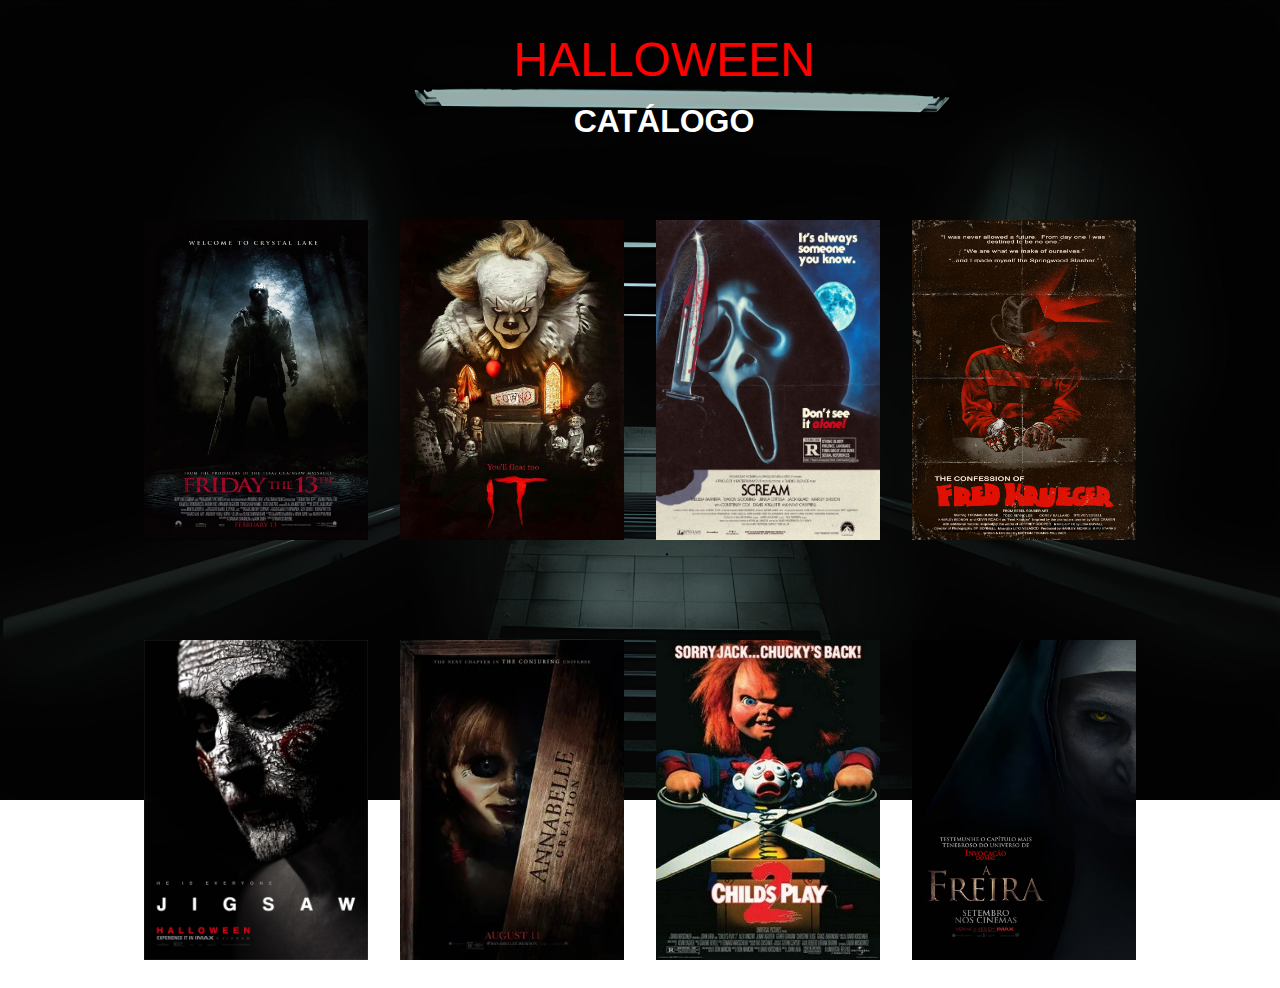
<file: index.html>
<!DOCTYPE html>
<html lang="en">
<head>
    <meta charset="UTF-8">
    <meta http-equiv="X-UA-Compatible" content="IE=edge">
    <meta name="viewport" content="width=device-width, initial-scale=1.0">
    <title>Personagens</title>
    <link rel="stylesheet" href="./CSS/index.css">
</head>
<body>
<nav>HALLOWEEN</nav>
<h1 class="titulo">CATÁLOGO</h1>
<div class="divbody">
<a href="./paginas/jason.html"><img src="./img/jason.webp" alt="" class="img"></a>
<a href="./paginas/it.html"><img src="./img/it.jpg" alt="" class="img"></a>
<a href="./paginas/panico.html"><img src="./img/ghos face.jpg" alt="" class="img"></a>
<a href="./paginas/freddy.html"><img src="./img/freddykrueger.jpg" alt="" class="img"></a>
</div>
<div class="divbody">
    <a href="./paginas/jigsaw.html"><img src="./img/jigsaw.jpg" alt="" class="img"></a>
    <a href="./paginas/annabele.html"><img src="./img/anabelle.webp" alt="" class="img"></a>
    <a href="./paginas/chucky.html"><img src="./img/chucky.jpg" alt="" class="img"></a>
    <a href="./paginas/freira.html"><img src="./img/freira.jpg" alt="" class="img"></a>
</div>
</body>
</html>
</file>
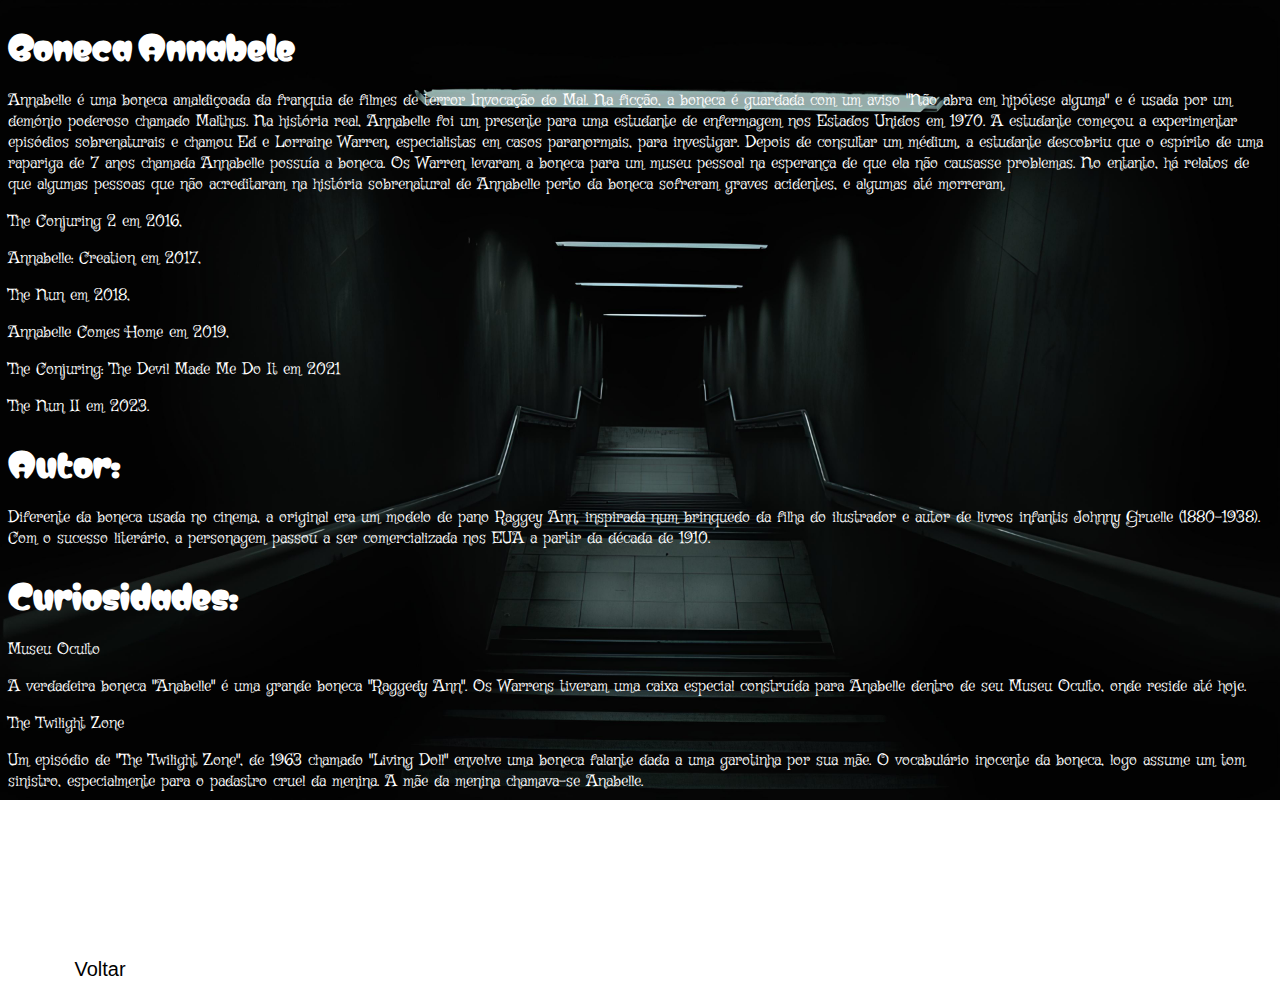
<file: paginas/annabele.html>
<!DOCTYPE html>
<html lang="en">
<head>
    <meta charset="UTF-8">
    <meta name="viewport" content="width=device-width, initial-scale=1.0">
    <link rel="stylesheet" href="../CSS/annabele.css">
    <title>Annabele</title>
</head>
<body>
   <h1> Boneca Annabele</h1> 

<p>Annabelle é uma boneca amaldiçoada da franquia de filmes de terror Invocação do Mal. Na ficção, a boneca é guardada com um aviso "Não abra em hipótese alguma" e é usada por um demónio poderoso chamado Malthus.
Na história real, Annabelle foi um presente para uma estudante de enfermagem nos Estados Unidos em 1970. A estudante começou a experimentar episódios sobrenaturais e chamou Ed e Lorraine Warren, especialistas em casos paranormais, para investigar. Depois de consultar um médium, a estudante descobriu que o espírito de uma rapariga de 7 anos chamada Annabelle possuía a boneca. Os Warren levaram a boneca para um museu pessoal na esperança de que ela não causasse problemas. No entanto, há relatos de que algumas pessoas que não acreditaram na história sobrenatural de Annabelle perto da boneca sofreram graves acidentes, e algumas até morreram. </p>

<p>The Conjuring 2 em 2016,</p>
<p>Annabelle: Creation em 2017,</p> 
<p>The Nun em 2018, </p>
<p>Annabelle Comes Home em 2019,</p> 
<p>The Conjuring: The Devil Made Me Do It em 2021 </p>
<p>The Nun II em 2023.</p>



<h1>Autor:</h1>

<p>Diferente da boneca usada no cinema, a original era um modelo de pano Raggey Ann, inspirada num brinquedo da filha do ilustrador e autor de livros infantis Johnny Gruelle (1880-1938). Com o sucesso literário, a personagem passou a ser comercializada nos EUA a partir da década de 1910.</p>

<H1> Curiosidades:</H1>

<P> Museu Oculto </P>
<P> A verdadeira boneca "Anabelle" é uma grande boneca "Raggedy Ann". Os Warrens tiveram uma caixa especial construída para Anabelle dentro de seu Museu Oculto, onde reside até hoje.</P>

<P> The Twilight Zone</P>
<P> Um episódio de "The Twilight Zone", de 1963 chamado "Living Doll" envolve uma boneca falante dada a uma garotinha por sua mãe. O vocabulário inocente da boneca, logo assume um tom sinistro, especialmente para o padastro cruel da menina. A mãe da menina chamava-se Anabelle.</P>

<P> Intérprete de Mia </P>
<P>Anabelle é o primeiro nome da atriz que interpreta Mia.</P>
<p>A boneca Annabelle original está guardada no museu dos Warren, em Monroe, Connecticut, desde 1970. O museu, que está em posse da família do casal hoje em dia, abriga alguns dos itens sobrenaturais que foram investigados pelo casal.</p>
<a href="../index.html"><button class="botao">Voltar</button></a>


</body>
</html>
</file>
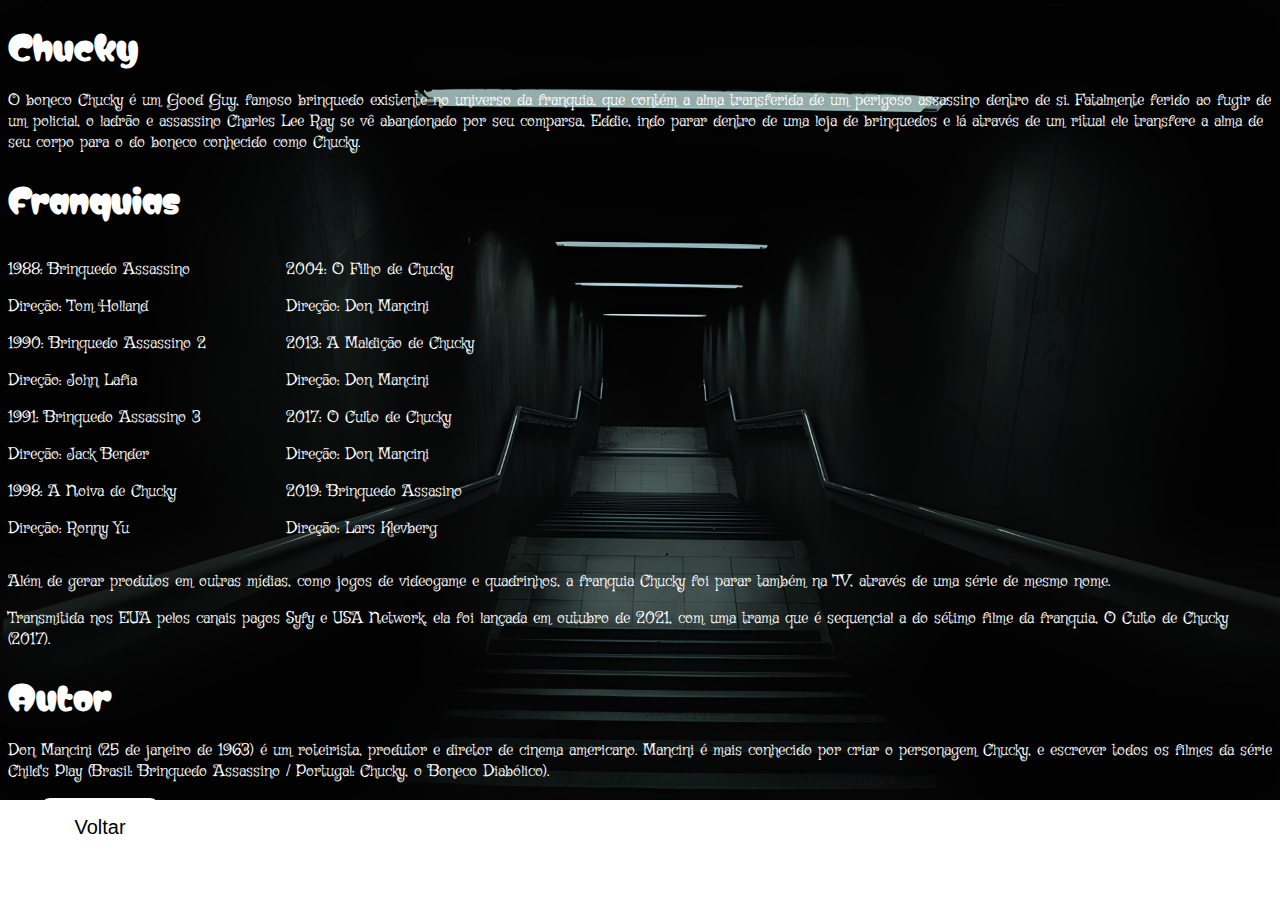
<file: paginas/chucky.html>
<!DOCTYPE html>
<html lang="en">
<head>
    <meta charset="UTF-8">
    <meta http-equiv="X-UA-Compatible" content="IE=edge">
    <meta name="viewport" content="width=, initial-scale=1.0">
    <link rel="stylesheet" href="../CSS/annabele.css">
    <title>Chucky</title>
</head>
<body>
    <h1>Chucky</h1>

<p> O boneco Chucky é um Good Guy, famoso brinquedo existente no universo da franquia, que contém a alma transferida de um perigoso assassino dentro de si. Fatalmente ferido ao fugir de um policial, o ladrão e assassino Charles Lee Ray se vê abandonado por seu comparsa, Eddie, indo parar dentro de uma loja de brinquedos e lá através de um ritual ele transfere a alma de seu corpo para o do boneco conhecido como Chucky.</p>

<h1>Franquias</h1> 

<div class="body1">
<div class="filmes">
    <p>1988:	Brinquedo Assassino</p>	
    <p>Direção: Tom Holland</p>	
    <p>1990: 	Brinquedo Assassino 2</p>
    <p>Direção:	John Lafia	</p>
    <p>1991: Brinquedo Assassino 3	</p>
    <p>Direção: Jack Bender</p>
    <p>1998: A Noiva de Chucky	</p>
    <p>Direção: Ronny Yu	</p>
</div>
<div class="filmes">
    <p>2004: O Filho de Chucky	</p>
    <p>Direção: Don Mancini	</p>
    <p>2013: A Maldição de Chucky	</p>
    <p>Direção: Don Mancini	</p>
    <p>2017: O Culto de Chucky	</p>
    <p>Direção: Don Mancini</p>
    <p>2019: Brinquedo Assasino</p>
    <p>Direção: Lars Klevberg</p>
 
</div>
</div>

<p> Além de gerar produtos em outras mídias, como jogos de videogame e quadrinhos, a franquia Chucky foi parar também na TV, através de uma série de mesmo nome.</p>

<p>Transmitida nos EUA pelos canais pagos Syfy e USA Network, ela foi lançada em outubro de 2021, com uma trama que é sequencial a do sétimo filme da franquia, O Culto de Chucky (2017).</p>

<h1> Autor </h1>
<p> Don Mancini (25 de janeiro de 1963) é um roteirista, produtor e diretor de cinema americano. Mancini é mais conhecido por criar o personagem Chucky, e escrever todos os filmes da série Child's Play (Brasil: Brinquedo Assassino / Portugal: Chucky, o Boneco Diabólico).</p>

<a href="../index.html"><button class="botao">Voltar</button></a>
</body>
</html>
</file>
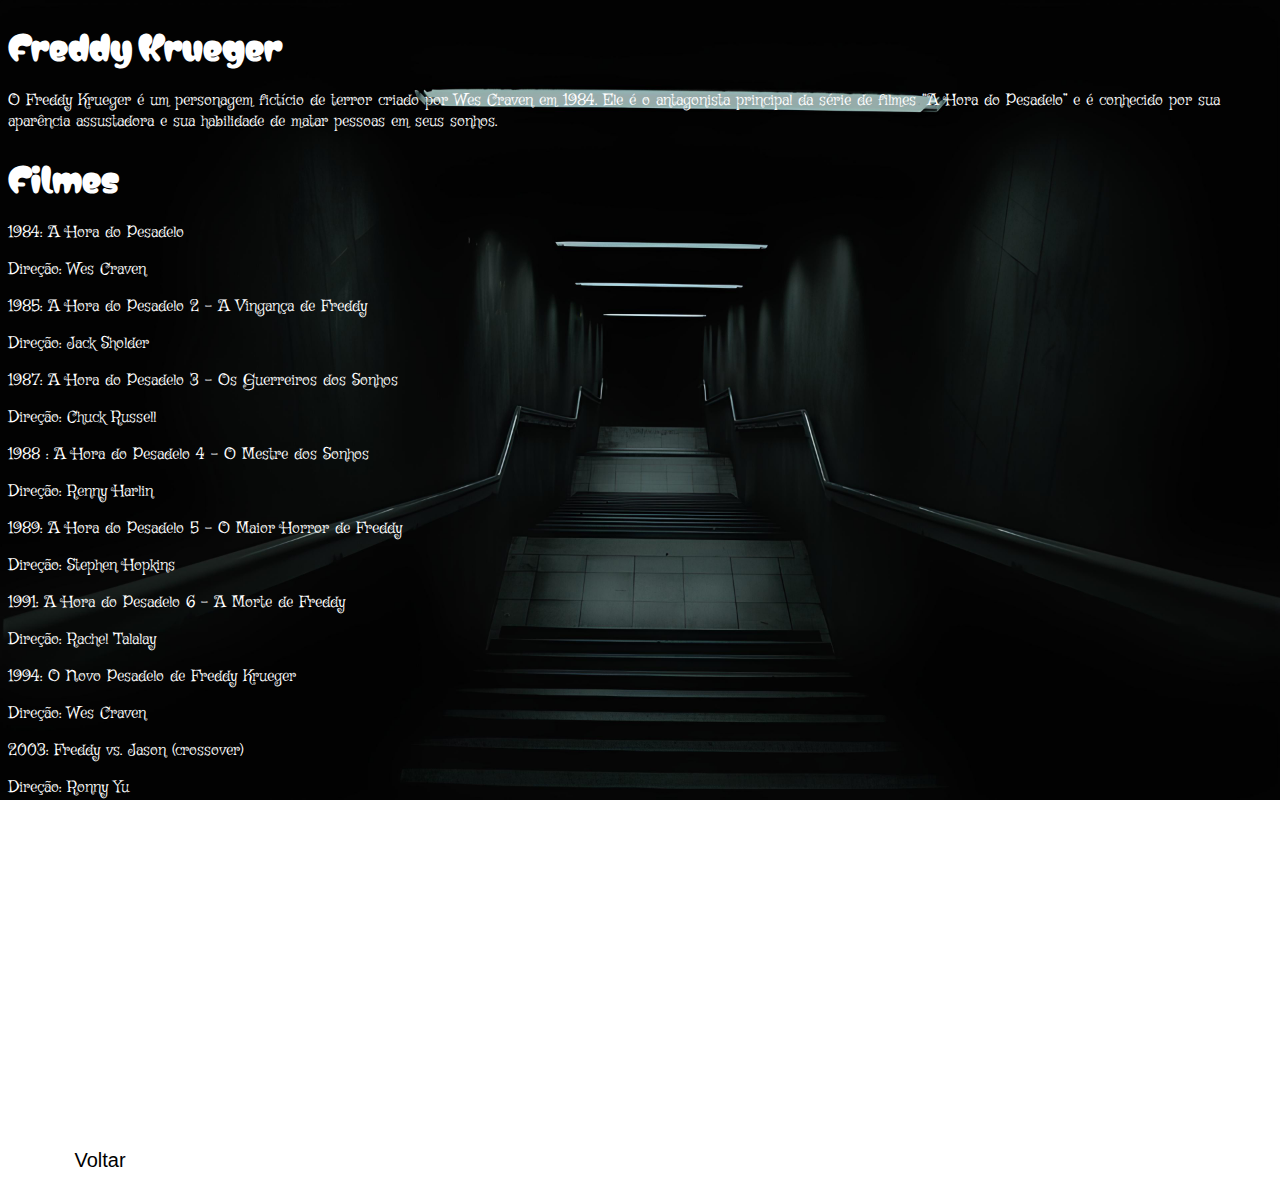
<file: paginas/freddy.html>
<!DOCTYPE html>
<html lang="en">
<head>
    <meta charset="UTF-8">
    <meta http-equiv="X-UA-Compatible" content="IE=edge">
    <meta name="viewport" content="width=device-width, initial-scale=1.0">
    <link rel="stylesheet" href="../CSS/annabele.css">
    <title>Freddy Krueger</title>
</head>
<body>
<h1>Freddy Krueger</h1>

<p> O Freddy Krueger é um personagem fictício de terror criado por Wes Craven em 1984. Ele é o antagonista principal da série de filmes “A Hora do Pesadelo” e é conhecido por sua aparência assustadora e sua habilidade de matar pessoas em seus sonhos.</p>

<h1>Filmes </h1>
<p> 1984: 	A Hora do Pesadelo</p>	
<p> Direção: Wes Craven</p>
<p> 1985:	A Hora do Pesadelo 2 – A Vingança de Freddy	</p>
<p> Direção: Jack Sholder</p>
<p> 1987:	A Hora do Pesadelo 3 – Os Guerreiros dos Sonhos	</p>
<p> Direção: Chuck Russell </p>
<p> 1988	: A Hora do Pesadelo 4 – O Mestre dos Sonhos</p>
<p> Direção:	Renny Harlin</p>	
<p> 1989:	A Hora do Pesadelo 5 – O Maior Horror de Freddy</p>
<p> Direção:	Stephen Hopkins	</p>
<p> 1991: A Hora do Pesadelo 6 – A Morte de Freddy</p>
<p> Direção:	Rachel Talalay</p>
<p> 1994:	O Novo Pesadelo de Freddy Krueger</p>	
<p> Direção: Wes Craven	</p>
<p> 2003: 	Freddy vs. Jason (crossover)</p>	
<p> Direção: Ronny Yu</p>	
<p> 2010:	A Hora do Pesadelo (reboot)</p>
<p> Direção:	Samuel Bayer</p>

<h1> Autor </h1>
 <p> Wes Craven </p>

<h1> Curiosidade</h1>
<p> Craven se inspirou em um velho que o assustou em sua infância para desenvolver alguns trejeitos de Freddy Krueger, levando em consideração o que o assustou naquele senhor. Já o nome do vilão veio de um menino que praticava bullying com Craven na infância - chamado Fred Krueger.</p>

<a href="../index.html"><button class="botao">Voltar</button></a>
</body>
</html>
</file>
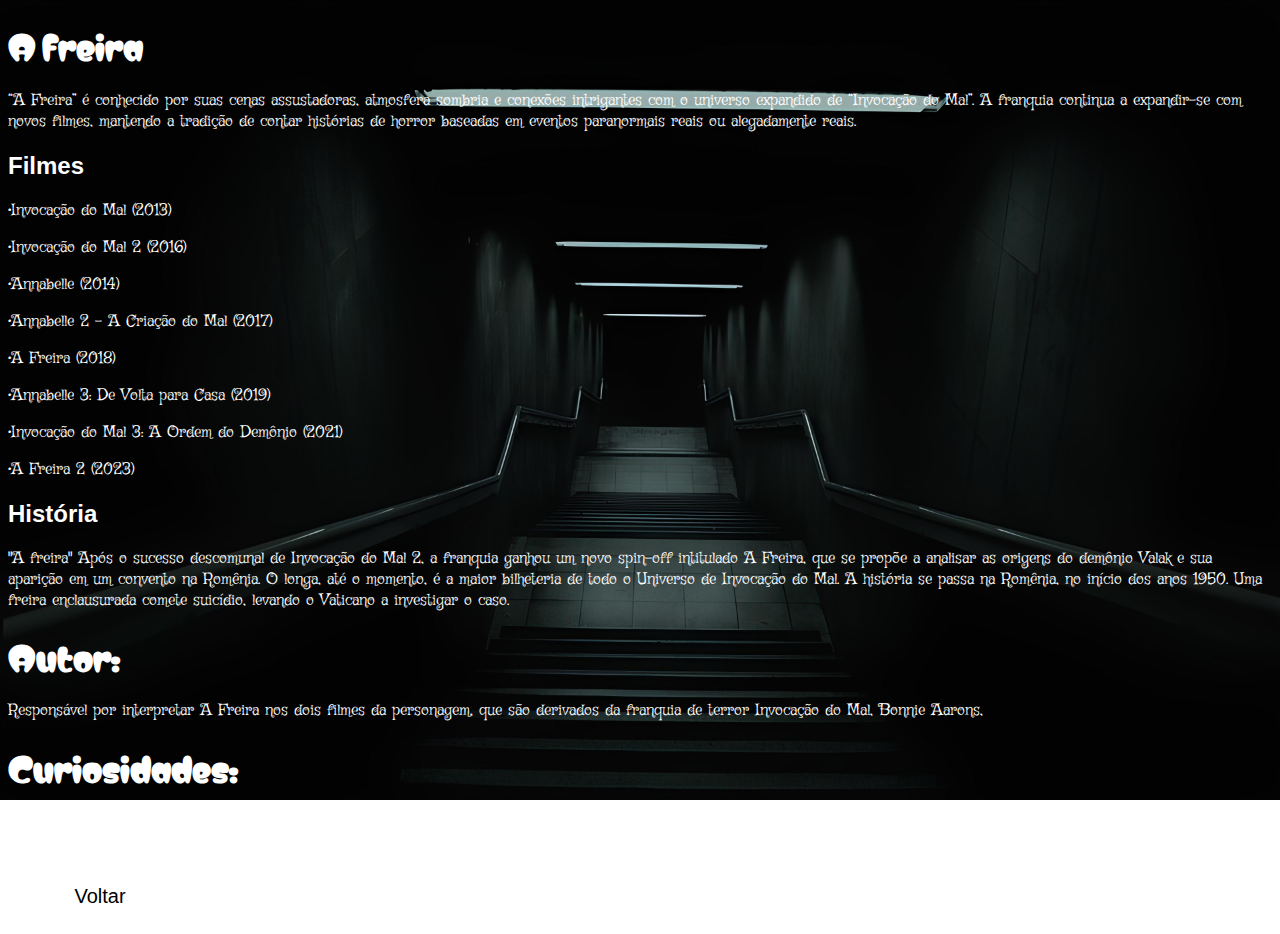
<file: paginas/freira.html>
<!DOCTYPE html>
<html lang="en">
<head>
    <meta charset="UTF-8">
    <meta http-equiv="X-UA-Compatible" content="IE=edge">
    <meta name="viewport" content="width=0, initial-scale=1.0">
    <link rel="stylesheet" href="../CSS/annabele.css">
    <title>Freira</title>   
</head>
<body>
<h1>A freira</h1>
<p> “A Freira” é conhecido por suas cenas assustadoras, atmosfera sombria e conexões intrigantes com o universo expandido de “Invocação do Mal”. A franquia continua a expandir-se com novos filmes, mantendo a tradição de contar histórias de horror baseadas em eventos paranormais reais ou alegadamente reais.</p>
<h2>Filmes</h2>
<p>•Invocação do Mal (2013) </p>
<p>•Invocação do Mal 2 (2016)</p>
<p>•Annabelle (2014)</p>
<p>•Annabelle 2 - A Criação do Mal (2017)</p>
<p>•A Freira (2018)</p>
<p>•Annabelle 3: De Volta para Casa (2019)</p>
<p>•Invocação do Mal 3: A Ordem do Demônio (2021)</p>
<p>•A Freira 2 (2023)</p>
<h2>História</h2>
<p> "A freira" Após o sucesso descomunal de Invocação do Mal 2, a franquia ganhou um novo spin-off intitulado A Freira, que se propõe a analisar as origens do demônio Valak e sua aparição em um convento na Romênia. O longa, até o momento, é a maior bilheteria de todo o Universo de Invocação do Mal.
A história se passa na Romênia, no início dos anos 1950. Uma freira enclausurada comete suicídio, levando o Vaticano a investigar o caso.</p>
<H1>Autor: </H1>
<p> Responsável por interpretar A Freira nos dois filmes da personagem, que são derivados da franquia de terror Invocação do Mal, Bonnie Aarons,</p>
<h1> Curiosidades: </h1>
<p> Inspiração. O personagem da freira Valak foi inspirado em uma pintura do artista romeno Srdjan Segan, intitulada “Valak, o demônio das mentiras”.</p>
<br>
<a href="../index.html"><button class="botao">Voltar</button></a>
</body>
</html>
</file>
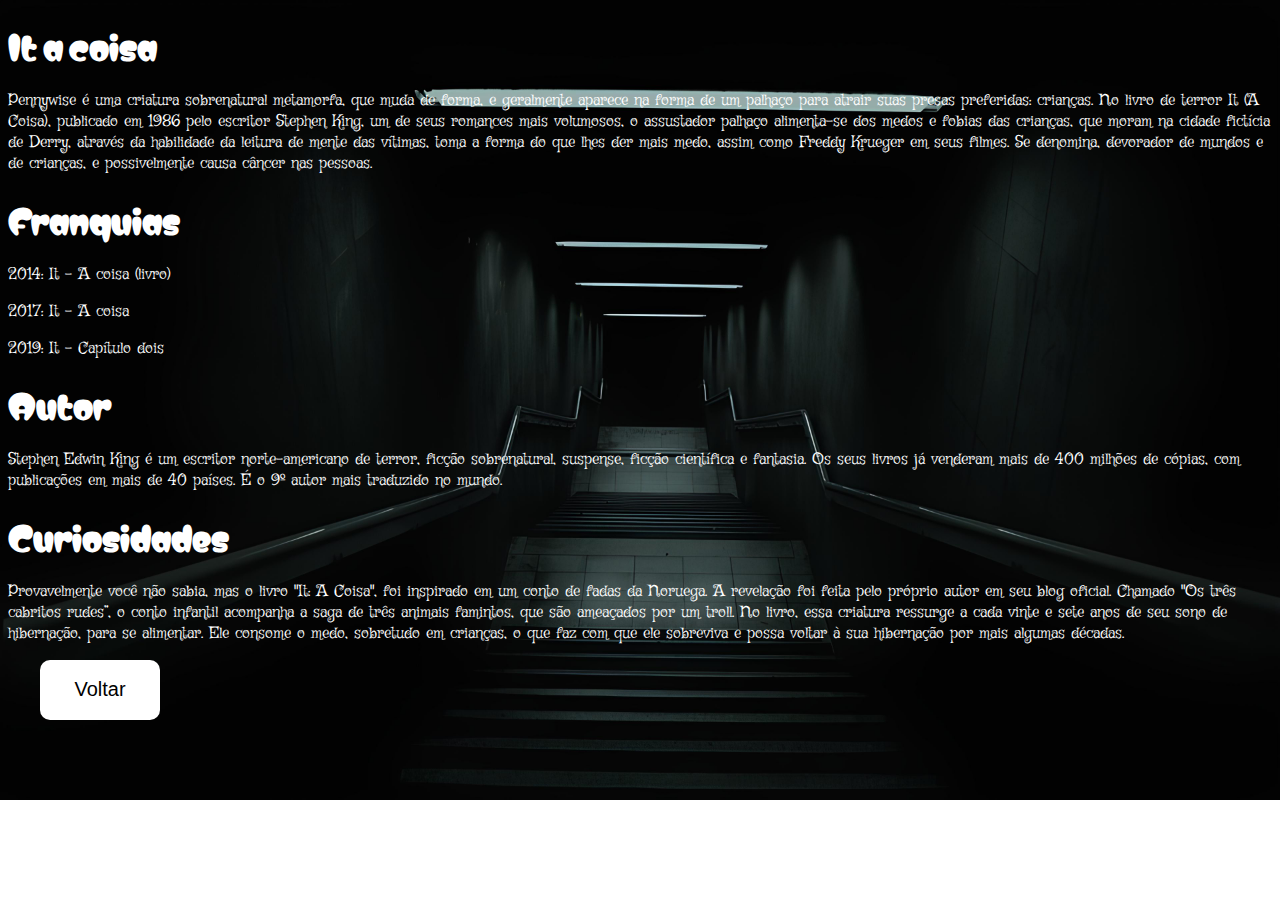
<file: paginas/it.html>
<!DOCTYPE html>
<html lang="en">
<head>
    <meta charset="UTF-8">
    <meta http-equiv="X-UA-Compatible" content="IE=edge">
    <meta name="viewport" content="width=device-width, initial-scale=1.0">
    <link rel="stylesheet" href="../CSS/annabele.css">
    <title> Pennywise</title>
</head>
<body>
   <h1> It a coisa </h1> 
<p>  Pennywise é uma criatura sobrenatural metamorfa, que muda de forma, e geralmente aparece na forma de um palhaço para atrair suas presas preferidas: crianças. No livro de terror It (A Coisa), publicado em 1986 pelo escritor Stephen King, um de seus romances mais volumosos, o assustador palhaço alimenta-se dos medos e fobias das crianças, que moram na cidade fictícia de Derry, através da habilidade da leitura de mente das vítimas, toma a forma do que lhes der mais medo, assim como Freddy Krueger em seus filmes. Se denomina, devorador de mundos e de crianças, e possivelmente causa câncer nas pessoas.</p>

<h1> Franquias</h1>
<p> 2014: It - A coisa (livro)</p>
<p>2017: It - A coisa </p>
<p> 2019: It - Capítulo dois</p>

<h1>Autor </h1>
<p>Stephen Edwin King é um escritor norte-americano de terror, ficção sobrenatural, suspense, ficção científica e fantasia. Os seus livros já venderam mais de 400 milhões de cópias, com publicações em mais de 40 países. É o 9º autor mais traduzido no mundo.</p>

<h1>Curiosidades </h1>
<p>Provavelmente você não sabia, mas o livro "It: A Coisa", foi inspirado em um conto de fadas da Noruega. A revelação foi feita pelo próprio autor em seu blog oficial. Chamado "Os três cabritos rudes”, o conto infantil acompanha a saga de três animais famintos, que são ameaçados por um troll.
No livro, essa criatura ressurge a cada vinte e sete anos de seu sono de hibernação, para se alimentar. Ele consome o medo, sobretudo em crianças, o que faz com que ele sobreviva e possa voltar à sua hibernação por mais algumas décadas.</p>

<a href="../index.html"><button class="botao">Voltar</button></a> 
</body>
</html>
</file>
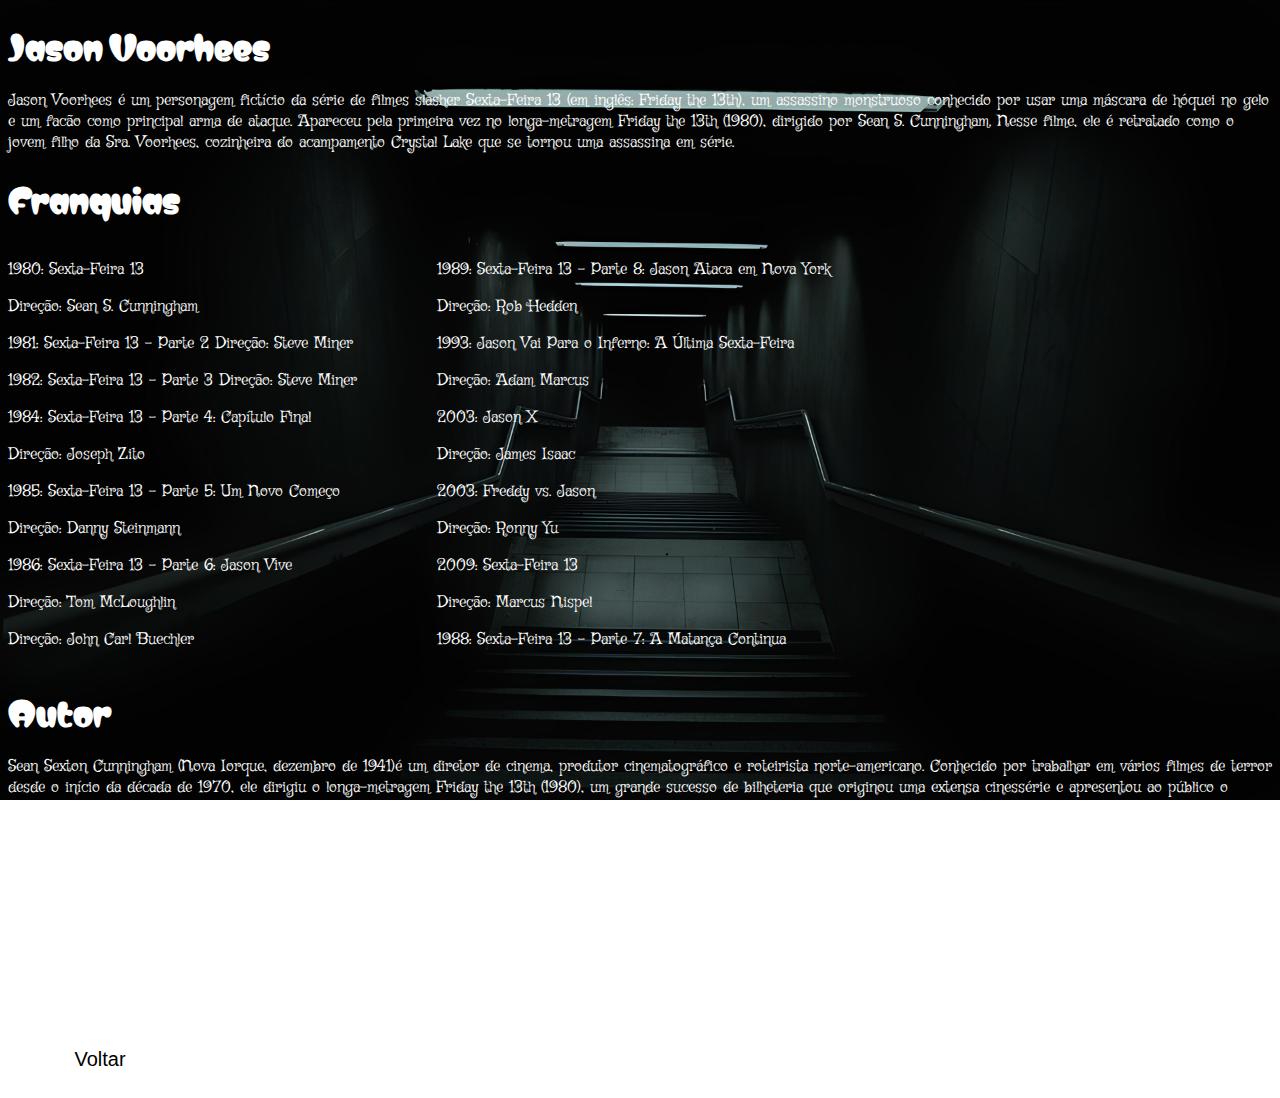
<file: paginas/jason.html>
<!DOCTYPE html>
<html lang="en">
<head>
    <meta charset="UTF-8">
    <meta http-equiv="X-UA-Compatible" content="IE=edge">
    <meta name="viewport" content="width=device-width, initial-scale=1.0">
    <link rel="stylesheet" href="../CSS/annabele.css">
    <title>Jason Voorhees</title>
</head>
<body>
   <h1> Jason Voorhees</h1>
   <p>Jason Voorhees é um personagem fictício da série de filmes slasher Sexta-Feira 13 (em inglês: Friday the 13th), um assassino monstruoso conhecido por usar uma máscara de hóquei no gelo e um facão como principal arma de ataque. Apareceu pela primeira vez no longa-metragem Friday the 13th (1980), dirigido por Sean S. Cunningham. Nesse filme, ele é retratado como o jovem filho da Sra. Voorhees, cozinheira do acampamento Crystal Lake que se tornou uma assassina em série. </p>

<h1> Franquias</h1> 
<div class="body1">
    <div class="filmes">
        <p> 1980: Sexta-Feira 13</p>
        <p> Direção: Sean S. Cunningham</p>
        <p> 1981: Sexta-Feira 13 - Parte 2 Direção: Steve Miner</p>
        <p> 1982: Sexta-Feira 13 - Parte 3 Direção: Steve Miner</p>
        <p> 1984: Sexta-Feira 13 - Parte 4: Capítulo Final </p>
        <p>Direção: Joseph Zito</p>
        <p>1985: Sexta-Feira 13 - Parte 5: Um Novo Começo</p>
        <p>Direção: Danny Steinmann</p>
        <p>1986: Sexta-Feira 13 - Parte 6: Jason Vive</p>
        <p>Direção: Tom McLoughlin</p>
        <p>Direção: John Carl Buechler</p>
    </div>
    <div class="filmes">
        <p>1989: Sexta-Feira 13 - Parte 8: Jason Ataca em Nova York</p>
        <p>Direção: Rob Hedden</p>
        <p>1993: Jason Vai Para o Inferno: A Última Sexta-Feira</p>
        <p>Direção: Adam Marcus</p>
        <p>2003: Jason X</p>
        <p>Direção: James Isaac</p>
        <p>2003: Freddy vs. Jason</p>
        <p>Direção: Ronny Yu</p>
        <p>2009: Sexta-Feira 13</p>
        <p>Direção: Marcus Nispel</p>
        <p>1988: Sexta-Feira 13 - Parte 7: A Matança Continua</p>
     
    </div>
    </div>
<h1>Autor </h1>
<p> Sean Sexton Cunningham (Nova Iorque, dezembro de 1941)é um diretor de cinema, produtor cinematográfico e roteirista norte-americano. Conhecido por trabalhar em vários filmes de terror desde o início da década de 1970, ele dirigiu o longa-metragem Friday the 13th (1980), um grande sucesso de bilheteria que originou uma extensa cinessérie e apresentou ao público o assassino fictício Jason Voorhees, o qual tornou-se um dos personagens mais populares do cinema de terror.</p>

<h1>Curiosidades</h1>
<p>Jason Voorhees teve 12 máscaras ao longo dos filmes da série Sexta-Feira 13. A máscara de Jason foi desde um saco de pano amarrado na cabeça quando ele ainda era criança até uma versão futurista de sua clássica máscara de hóquei usada em Jason X, lançado em 2001.
O  primeiro filme da franquia Sexta-Feira 13 custou cerca de 550.000 dólares — mas depois do lançamento a bilheteira chegou perto dos 465 milhões de dólares. Um verdadeiro sucesso da história do terror.
Tom Savini, maquiador do longa, achou que seria melhor que Jason, sem a máscara, fosse deformado. Ao se envolver com os personagens, ele criou as deformações de Jason e entrava nas salas de cinemas apenas para observar a reação das pessoas ao se depararem com o personagem nas telonas.</p>

<a href="../index.html"><button class="botao">Voltar</button></a>
</body>
</html>
</file>
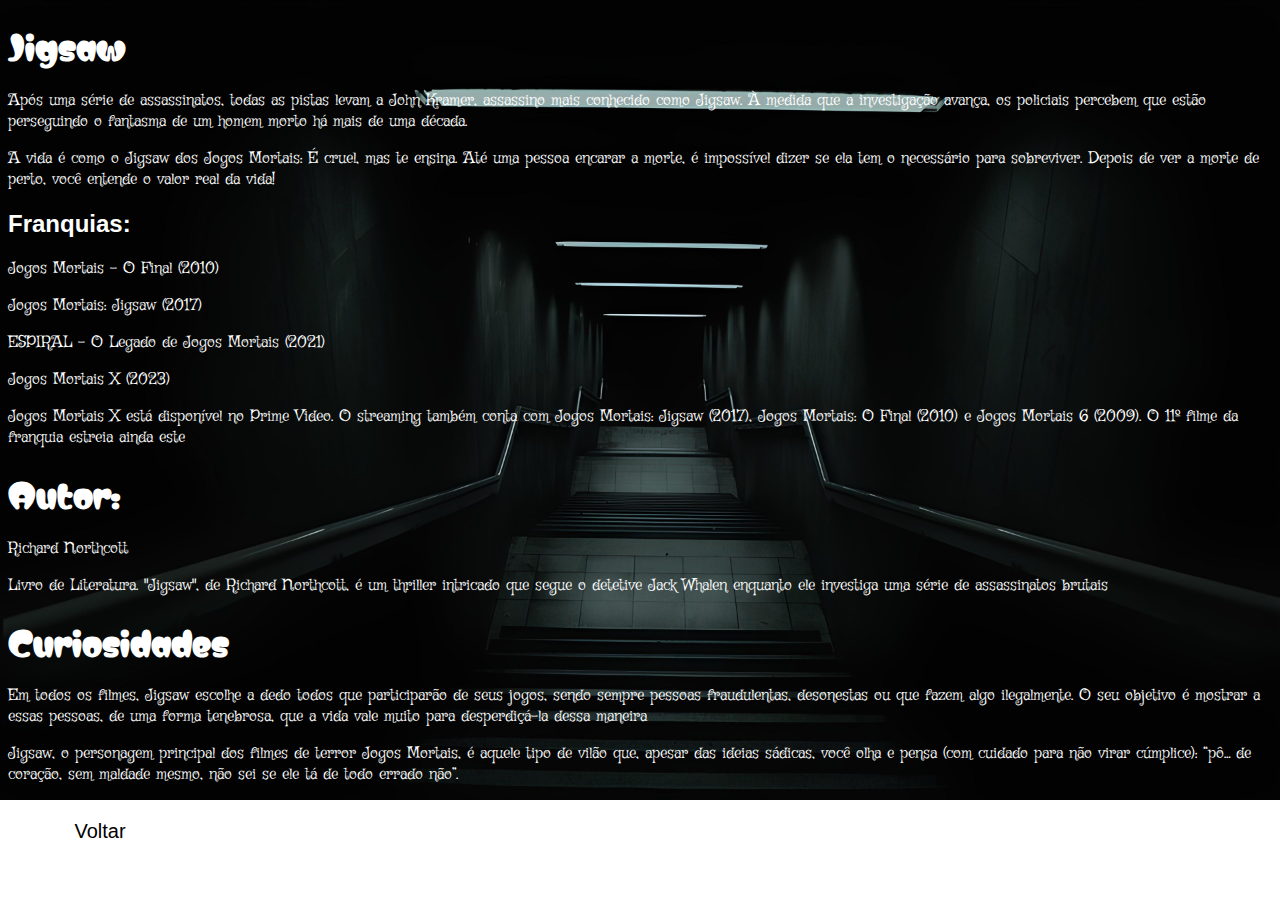
<file: paginas/jigsaw.html>
<!DOCTYPE html>
<html lang="en">
<head>
    <meta charset="UTF-8">
    <meta http-equiv="X-UA-Compatible" content="IE=edge">
    <meta name="viewport" content="width=device-width, initial-scale=1.0">
    <link rel="stylesheet" href="../CSS/annabele.css">
    <title>Jigsaw</title>
</head>
<body>
  <h1>Jigsaw</h1>

<p> Após uma série de assassinatos, todas as pistas levam a John Kramer, assassino mais conhecido como Jigsaw. À medida que a investigação avança, os policiais percebem que estão perseguindo o fantasma de um homem morto há mais de uma década.</p>

<p>A vida é como o Jigsaw dos Jogos Mortais: É cruel, mas te ensina. Até uma pessoa encarar a morte, é impossível dizer se ela tem o necessário para sobreviver. Depois de ver a morte de perto, você entende o valor real da vida!</p>

<h2>Franquias:</h2>

<P>Jogos Mortais – O Final (2010) </P>
  <P>Jogos Mortais: Jigsaw (2017) </P>
  <P> ESPIRAL – O Legado de Jogos Mortais (2021) </P>
  <P> Jogos Mortais X (2023)</p>

<p>Jogos Mortais X está disponível no Prime Video. O streaming também conta com Jogos Mortais: Jigsaw (2017), Jogos Mortais: O Final (2010) e Jogos Mortais 6 (2009). O 11º filme da franquia estreia ainda este</p>

<h1>Autor:</h1>

<p>Richard Northcott</p>
<p>Livro de Literatura. "Jigsaw", de Richard Northcott, é um thriller intricado que segue o detetive Jack Whalen enquanto ele investiga uma série de assassinatos brutais</p>
<h1> Curiosidades </h1>

<p> Em todos os filmes, Jigsaw escolhe a dedo todos que participarão de seus jogos, sendo sempre pessoas fraudulentas, desonestas ou que fazem algo ilegalmente. O seu objetivo é mostrar a essas pessoas, de uma forma tenebrosa, que a vida vale muito para desperdiçá-la dessa maneira </p>

<p> Jigsaw, o personagem principal dos filmes de terror Jogos Mortais, é aquele tipo de vilão que, apesar das ideias sádicas, você olha e pensa (com cuidado para não virar cúmplice): “pô… de coração, sem maldade mesmo, não sei se ele tá de todo errado não”. </p>

<a href="../index.html"><button class="botao">Voltar</button></a>
</body>
</html>
</file>
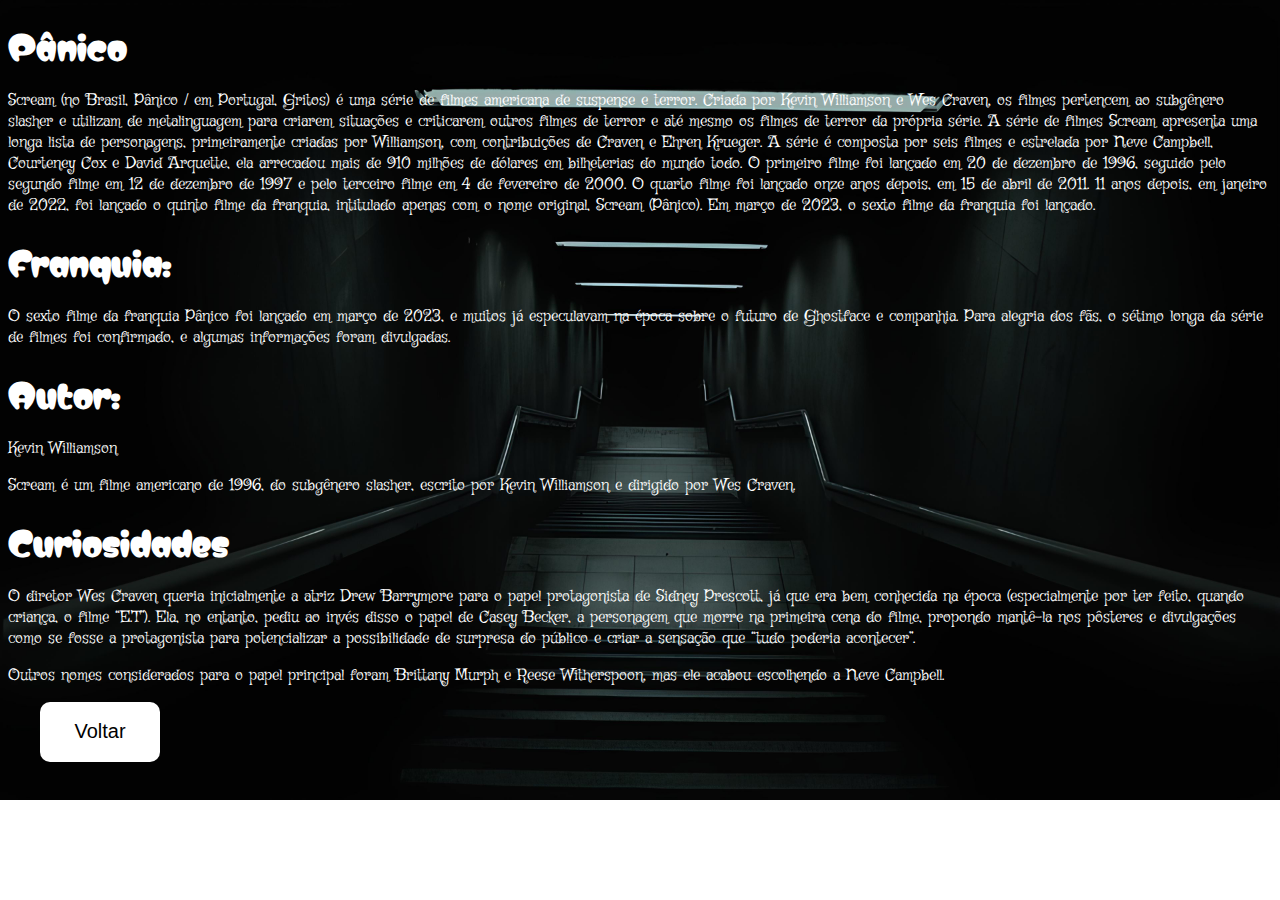
<file: paginas/panico.html>
<!DOCTYPE html>
<html lang="en">
<head>
    <meta charset="UTF-8">
    <meta name="viewport" content="width=device-width, initial-scale=1.0">
    <title>Pânico</title>
    <link rel="stylesheet" href="../CSS/annabele.css">
</head>
<body>
    <h1>Pânico</h1>

<p>Scream (no Brasil, Pânico / em Portugal, Gritos) é uma série de filmes americana de suspense e terror. Criada por Kevin Williamson e Wes Craven, os filmes pertencem ao subgênero slasher e utilizam de metalinguagem para criarem situações e criticarem outros filmes de terror e até mesmo os filmes de terror da própria série. A série de filmes Scream apresenta uma longa lista de personagens, primeiramente criadas por Williamson, com contribuições de Craven e Ehren Krueger. A série é composta por seis filmes e estrelada por Neve Campbell, Courteney Cox e David Arquette, ela arrecadou mais de 910 milhões de dólares em bilheterias do mundo todo. O primeiro filme foi lançado em 20 de dezembro de 1996, seguido pelo segundo filme em 12 de dezembro de 1997 e pelo terceiro filme em 4 de fevereiro de 2000. O quarto filme foi lançado onze anos depois, em 15 de abril de 2011. 11 anos depois, em janeiro de 2022, foi lançado o quinto filme da franquia, intitulado apenas com o nome original, Scream (Pânico). Em março de 2023, o sexto filme da franquia foi lançado.</p>

<h1>Franquia:</h1>

<p>O sexto filme da franquia Pânico foi lançado em março de 2023, e muitos já especulavam na época sobre o futuro de Ghostface e companhia. Para alegria dos fãs, o sétimo longa da série de filmes foi confirmado, e algumas informações foram divulgadas.</p>

<h1>Autor: </h1>

<p>Kevin Williamson</p>
<p>Scream  é um filme americano de 1996, do subgênero slasher, escrito por Kevin Williamson e dirigido por Wes Craven.</p>

<h1> Curiosidades </h1>

<p> O diretor Wes Craven queria inicialmente a atriz Drew Barrymore para o papel protagonista de Sidney Prescott, já que era bem conhecida na época (especialmente por ter feito, quando criança, o filme “E.T”). Ela, no entanto, pediu ao invés disso o papel de Casey Becker, a personagem que morre na primeira cena do filme, propondo mantê-la nos pôsteres e divulgações como se fosse a protagonista para potencializar a possibilidade de surpresa do público e criar a sensação que “tudo poderia acontecer”. </p>

<p> Outros nomes considerados para o papel principal foram Brittany Murph e Reese Witherspoon, mas ele acabou escolhendo a Neve Campbell.</p>

<a href="../index.html"><button class="botao">Voltar</button></a>  
</body>
</html>
</file>
<file: CSS/index.css>
nav{
    color: red;
    font-family: Impact, Haettenschweiler, 'Arial Narrow Bold', sans-serif;
    font-size: 3pc;
    margin-top: 2pc;
    margin-left: 3pc;
    text-align: center;
}
body{    
    background-image: url(../img/MicrosoftTeams-image.png);
    background-size: 100%;
    background-repeat: no-repeat;
}
.divbody{
    display: flex;
    margin-top: 5pc;
    justify-content: center;

}
.img{
width: 14pc;
height: 20pc;
margin-bottom: 1pc;
margin-left: 1pc;
margin-right: 1pc;
transition: 0.5s;
}
.img:hover{
transform: scale(1.15);

}
.titulo{
    color: rgb(255, 255, 255);
    font-family: Impact, Haettenschweiler, 'Arial Narrow Bold', sans-serif;
    font-size: 2pc;
    margin-top: 1pc;
    margin-left: 3pc;
    text-align: center;
}
</file>
<file: CSS/annabele.css>
@import url('https://fonts.googleapis.com/css2?family=Matemasie&display=swap');
@import url('https://fonts.googleapis.com/css2?family=Griffy&display=swap');
body{
    background-image: url(../img/MicrosoftTeams-image.png);
    background-size: 100%;
    background-repeat: no-repeat;
}
h2{
    color: white;
    font-family:Verdana, Geneva, Tahoma, sans-serif;
}
h1{
    color: rgb(255, 255, 255);
    font-family:Matemasie;
}
p{
    color: white;
    font-family:Griffy;
}
img{
    height: 900px;
    width: 700px;
}
.body1{
    display: flex;
}
.filmes{
    margin-right: 5pc;
}
.botao{
    position: absolute fixed;
    font-size: 20px;
    border-radius: 10px;
    width: 120px;
    height: 60px;
    border: rgb(0, 0, 0) ;
    margin-right: 20px;
    transition: all 1s;
      transform: translateX(0) scale(1);
      background-color: white;
    margin-left: 2pc;
    }
    .botao1{
        position: absolute fixed;
    border-radius: 10px;
    width: 85px;
    height: 40px;
    border: black ;
    margin-right: 20px;
    background-color: darkgray;padding-top: 5px;
    color: white;
    }
    :hover.botao,
    :focus.botao{
     transition: 0.5s;
        transform: scale(1.2);
        background-color: red;
    }
</file>
